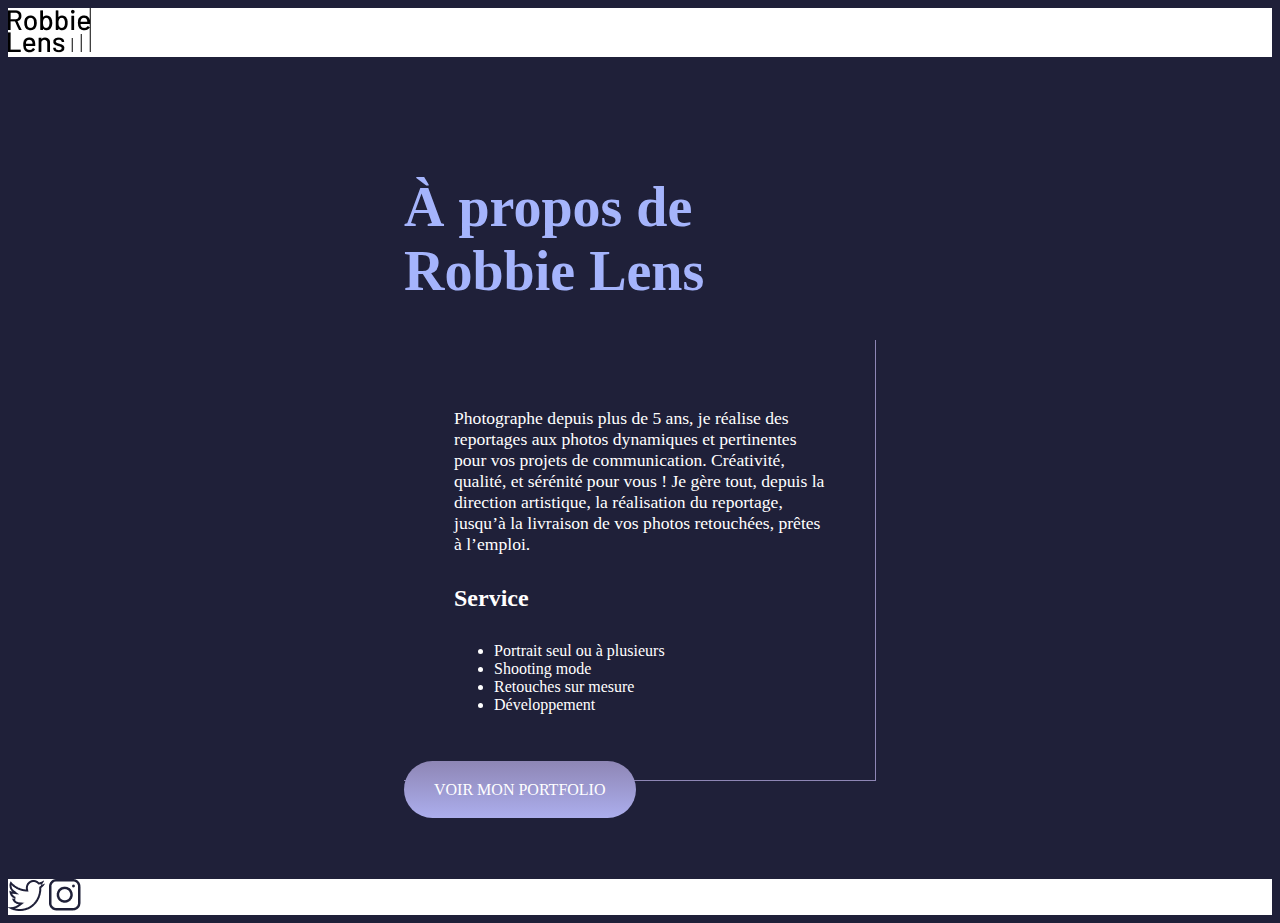
<file: demo/a-propos.html>
<!DOCTYPE html>
<html lang="fr">

<head>
    <meta charset="utf-8">
    <title>Robbie Lens/a-propos</title>
    <link href="style.css" rel="stylesheet">
    <link rel="preconnect" href="https://fonts.googleapis.com">
    <link rel="preconnect" href="https://fonts.gstatic.com" crossorigin>
    <link href="https://fonts.googleapis.com/css2?family=Manrope&family=Montserrat&display=swap" rel="stylesheet">
</head>

<body>
    <header>
        <nav>   
            <a href="accueil.html#accueil" class="logo"><img src="images/logo.png" alt="Retour sur la page d'accueil"
                title="Retourner sur la page d'accueil"></a>
            <a id="a-propos"></a>
        </nav> 
    </header>
    <main class="a-propos-main">
        <section>
            <h1>À propos de Robbie Lens</h1>
            <div class="service">
            <p>Photographe depuis plus de 5 ans, je réalise des reportages aux photos dynamiques et pertinentes pour vos
                projets
                 de communication. Créativité, qualité, et sérénité pour vous ! Je gère tout, depuis la direction artistique,
                la
                réalisation du reportage, jusqu’à la livraison de vos photos retouchées, prêtes à l’emploi.
            </p>
                <h2>Service</h2>
            <ul>
                <li>Portrait seul ou à plusieurs</li>
                <li>Shooting mode</li>
                <li>Retouches sur mesure</li>
                <li>Développement</li>
            </ul>
        </div>
            <a href="" class="cta">VOIR MON PORTFOLIO</a>
        </section>
    </main>
    <footer>
        <a href="https://x.com/" class="logo"><img src="images/twitter.png" alt="Twitter" title="Allez vers"></a>
        <a href="https://www.instagram.com/" class="logo"><img src="images/instagram.png" alt="Instagram"
                title="Allez vers"></a>
    </footer>
</body>

</html>
</file>
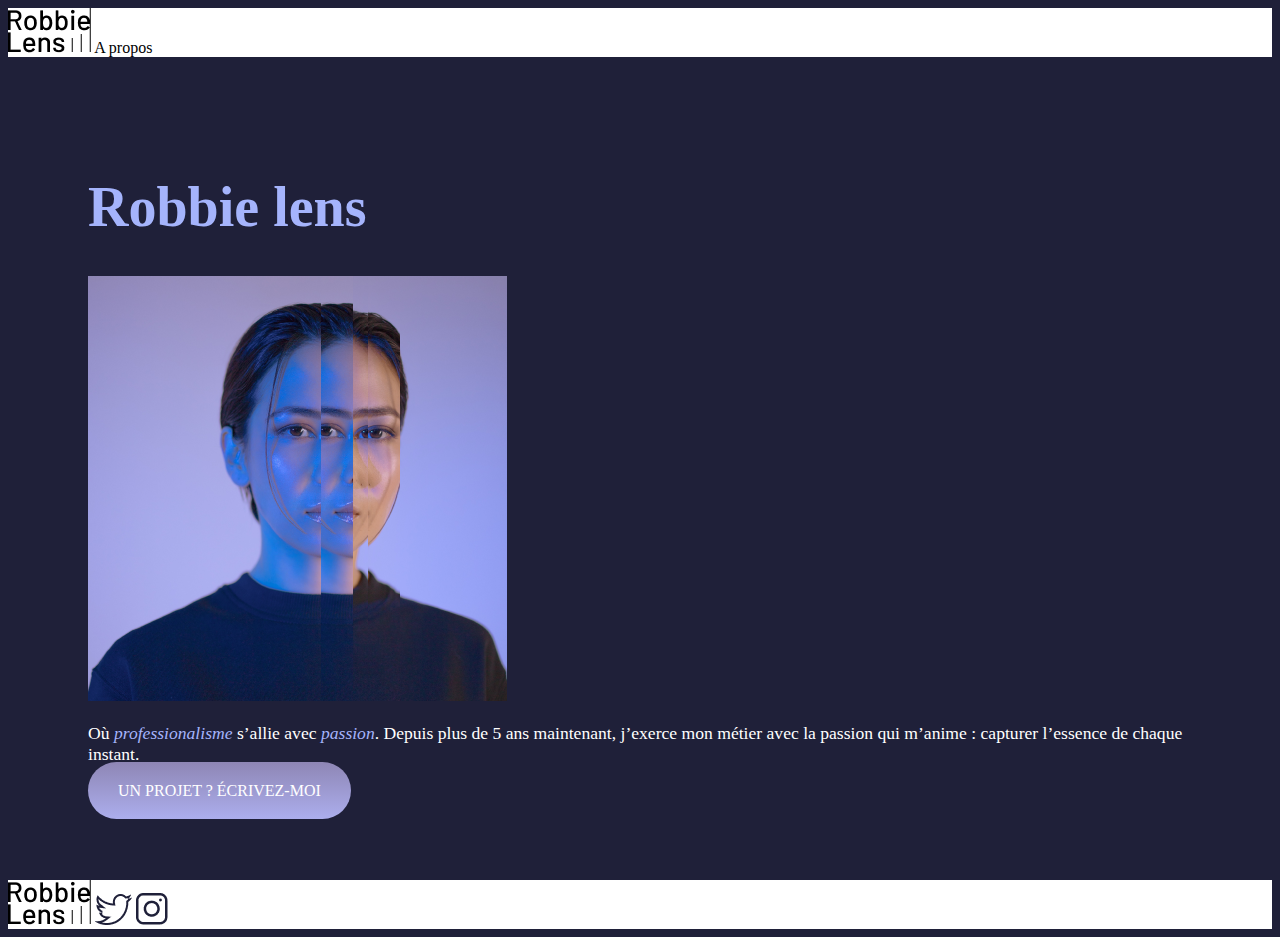
<file: demo/accueil.html>
<!DOCTYPE html>
<html lang="fr">

<head>
    <meta charset="utf-8">
    <title>Robbie Lens Accueil</title>
    <link href="style.css" rel="stylesheet">
    <link rel="preconnect" href="https://fonts.googleapis.com">
    <link rel="preconnect" href="https://fonts.gstatic.com" crossorigin>
    <link href="https://fonts.googleapis.com/css2?family=Manrope&family=Montserrat&display=swap" rel="stylesheet">
</head>

<body>
    <header>
        <a id="accueil"><img src="images/logo.png" alt="logo site Robbie Lens"></a>
        <a href="a-propos.html#a-propos">A propos</a>
    </header>
    <main>
        <section>
            <h1>Robbie lens</h1>
            <img src="images/robbie-lens.png" alt="Portrait de Robbie Lens">
            <p> Où <em>professionalisme</em> s’allie avec <em>passion</em>. Depuis
                plus de 5 ans maintenant, j’exerce mon métier avec la passion
                qui m’anime : capturer l’essence de chaque instant.
            </p>
            <a href="" class="cta">UN PROJET ? ÉCRIVEZ-MOI</a>
        </section>
    </main>    
    <footer>
        <a href="#accueil"><img src="images/logo.png" alt="Retour sur la page d'accueil"
            title="Retourner sur la page d'accueil"></a>
        <a href="https://x.com/" class="logo"><img src="images/twitter.png" alt="Twitter" title="Aller vers"></a>
        <a href="https://www.instagram.com/" class="logo"><img src="images/instagram.png" alt="Instagram"
            title="Aller vers"></a>
    </footer>
</body>

</html>
</file>
<file: demo/style.css>
body{
    font-style: 'Manrope';
    background-color: #1F2039;
    color: white;
}
a{
    color: black;
    text-decoration: none;
}
em {
    color: #A5B4FC;
}
h1{
   font-size: 3.5em;
   color: #A5B4FC;
   font-style: 'Montserrat', sans-serif; 
}
p{
    font-size: 1.1em;
}
header, footer {
    background-color: white;
    margin: 0;
    padding: 20px, 50px;
}
section {
    padding: 80px;
}
.service {
    border-right: 1px solid #8e86b5;
    border-bottom: 1px solid #8e86b5;
    padding: 50px;
  }
  
.service h2 {
    margin-top: 30px;
  }
  
.service ul {
    margin-top: 30px;
  }
.cta {
    background: linear-gradient(#8e86b5, #acaeed);
    color: white;
    border-radius: 50px;
    padding: 20px 30px;
  }
a:hover {
    text-decoration: underline;
  }
.cta:hover {
    background: linear-gradient(#696484, #8788ba);
    text-decoration: none;
  }
.logo:hover{
    opacity: 0.5;
}
.a-propos-main {
    width: 50%;
    margin: auto;
  }
</file>
